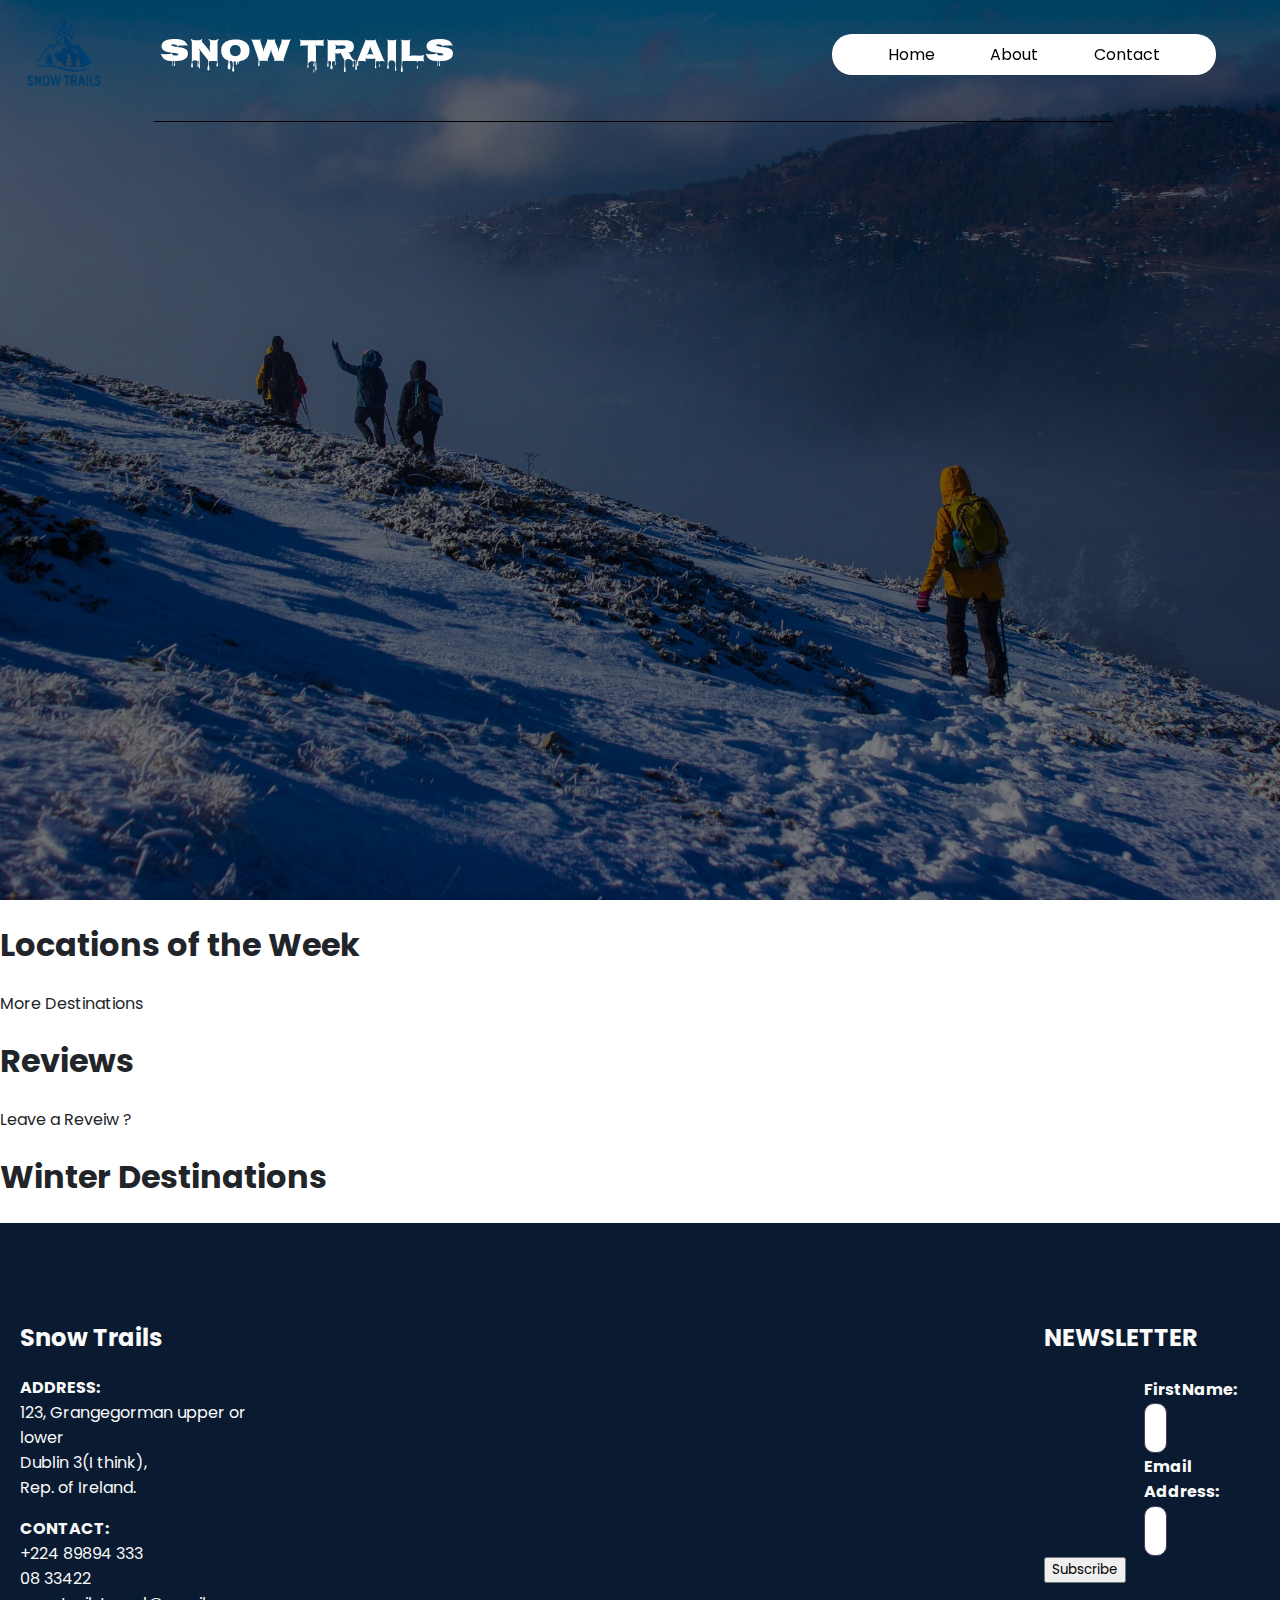
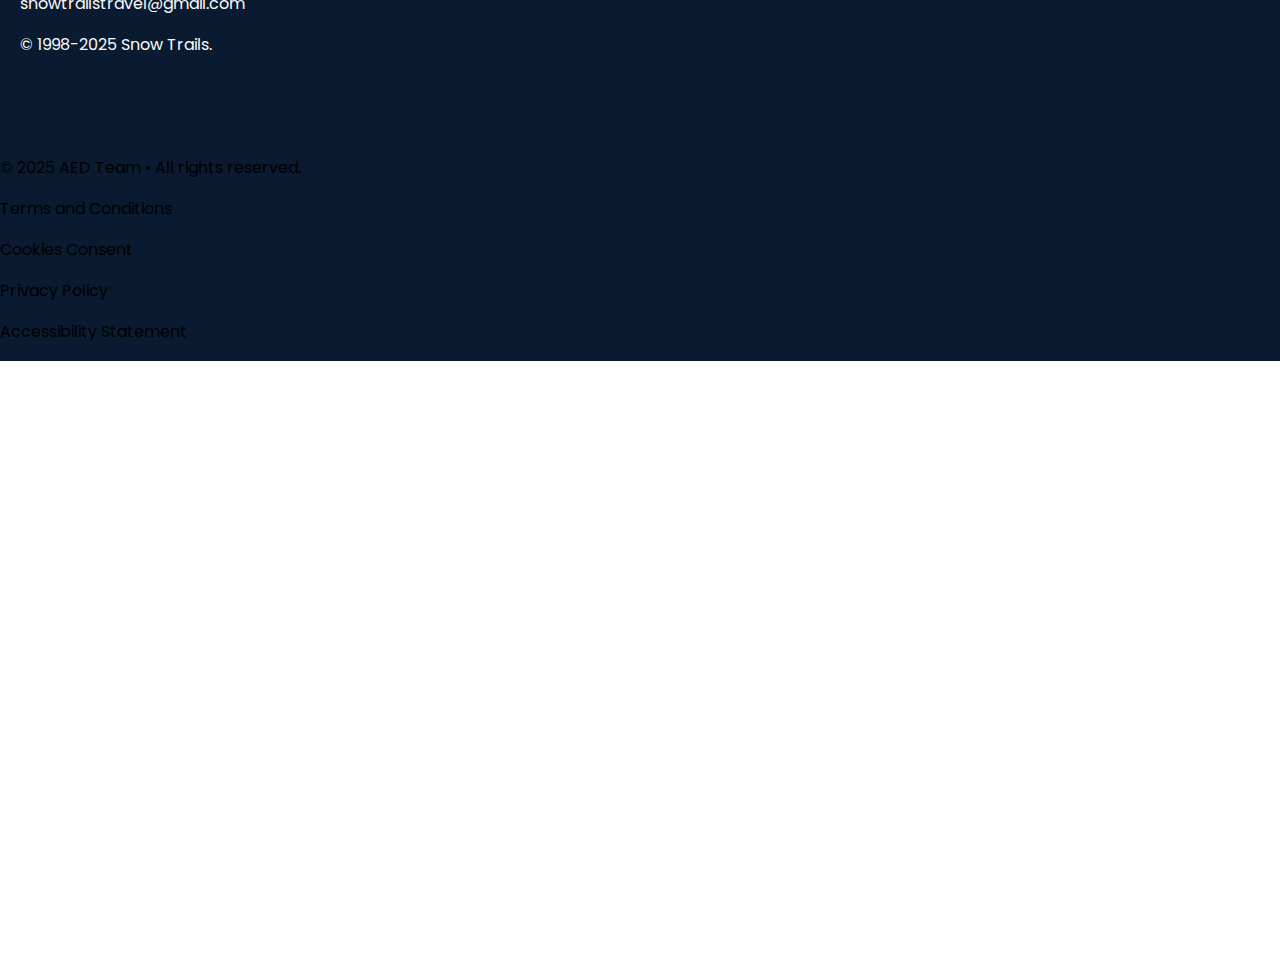
<file: index.html>
<!DOCTYPE html>
<html lang="en">
<!--so just to add i think we will just make it like a certain destination or location,
so that location will have different games and events. and also maybe hotels or other
particular things like that i don't know -->

<head>
    <title>Snow Trails</title>
    <meta charset="UTF-8">
    <meta name="viewport" content="width=device-width, initial-scale=1.0">
    <meta name="description" content="The official website with three pages for lucas snow" />
    <meta name="author" content="Aakriti, Emmanuel, Daria" />
    <link rel="stylesheet" href="css/index.css">
    <link href="https://fonts.googleapis.com/css2?family=Poppins:wght@400;600&display=swap" rel="stylesheet">
    <link rel="icon" type="image/png" href="Media/favicon.png">
    <link rel="stylesheet" href="https://cdnjs.cloudflare.com/ajax/libs/font-awesome/6.4.0/css/all.min.css">
</head>


<body id="mainBody">
    <header id="Website-Header">
        <div id="imageIconContainer"></div>
        <h1>Snow Trails</h1>
        <div class="navButtonsContainer" id="navContainer">
            <a href="index.html">
                <p>Home</p>
            </a>
            <a href="pages/about.html">
                <p>About</p>
            </a>
            <a href="pages/contact.html">
                <p>Contact</p>
            </a>
        </div>
    </header>

    <!--the first section below is for the main page banner-->
    <main id="sectionsGrouper">
        <section class="landingPageMain">

        </section>

        <section class="topPicksSection">
            <div class="DividerHeading">
                <h1 id="sectionsHeading" class="locations">Locations of the Week</h1>
                <div id="sectionsDivider"></div>
                
            </div>
            <div id="topDestinationsContainer">
                <div class="topPicksBox"></div>
                <div class="topPicksBox"></div>
                <div class="topPicksBox"></div>
                <div class="topPicksBox"></div>
                <div class="topPicksBox"></div>
                <div class="topPicksBox"></div>
            </div>
            <div class="moreDestinations">
                <p>More Destinations </p>
            </div>
        </section>

        <section class="ReviewsSection">
            <div class="DividerHeading">
                <h1 id="sectionsHeading">Reviews</h1>
                <div id="sectionsDivider"></div>
                
            </div>
            <div id="latestReviewsContainer">
                <div id="latestReviewsBox"></div>
                <div id="latestReviewsBox"></div>
                <div id="latestReviewsBox"></div>
                <div id="latestReviewsBox"></div>
                <div id="latestReviewsBox"></div>
            </div>
             </div>
             
            <div class="leaveReview">
                <p>Leave a Reveiw ?</p>
            </div>
        </section>

         <section class="DestinationsSection">
            <div class="DividerHeading">
                <h1 id="sectionsHeading">Winter Destinations</h1>
                <div id="sectionsDivider"></div>
                
            </div>
            <div id="destinationsContainer">
                <div id="destinationsBox"></div>
                <div id="destinationsBox"></div>
                <div id="destinationsBox"></div>
                <div id="destinationsBox"></div>
                <div id="destinationsBox"></div>
            </div>
        </section>

    </main>
    <footer>
        <div id="topFooter">
            <div id="companyInfo">
                <h2>Snow Trails</h2>
                <p><strong>ADDRESS:</strong></br>123, Grangegorman upper or lower</br>Dublin 3(I think),</br>Rep. of
                    Ireland. </p>
                <p><strong>CONTACT:</strong></br>+224 89894 333</br>08 33422</br>snowtrailstravel@gmail.com</p>
                <p>© 1998-2025 Snow Trails.</p>
            </div>
            <div class="topFooterDivider"> </div>
            <div id="socialMediaIcons">
            
                <a href=""><div class="socialIcons instagram"></div></a>
                <a href=""><div class="socialIcons x"></div></a>
                <a href=""><div class="socialIcons discord"></div></a>
                <a href=""><div class="socialIcons whattsapp"></div></a>
                <a href=""><div class="socialIcons facebook"></div></a>
            </div>
            <div class="topFooterDivider"> </div>
            <div id="emailSubmissionContainer">
                <h2>NEWSLETTER</h2>
                <form action="/somethingNotYet" method="post" target="blank">
                    <div>
                        <label for="firstName">FirstName:</label></br>
                        <input required type="text" id="firstName" name="firstName"></br>
                    </div>
                    <div>
                        <label for="email">Email Address:</label></br>
                        <input required type="email" name="firstName" id="email"></br>
                    </div>
                    <button type="submit">Subscribe</button>

                </form>
            </div>

        </div>
        <div id="spareFooter"></div>
        <div id="bottomFooter">
            <div id="bottomFooterContainer">
                <p>© 2025 AED Team • All rights reserved.</p>
                <p>Terms and Conditions</p>
                <p>Cookies Consent</p>
                <p>Privacy Policy</p>
                <p>Accessibility Statement</p>
            </div>
        </div>
    </footer>

    <script>
        window.addEventListener("scroll", function () {
            const header = document.getElementById("Website-Header");
            const nav = document.getElementById("navContainer")
            if (window.scrollY > 100) {
                header.classList.add("scrolled");
                nav.classList.add("scrolled");


            }
            else {
                header.classList.remove("scrolled");
                nav.classList.remove("scrolled");
            }
        })
    </script>
</body>

</html>
</file>
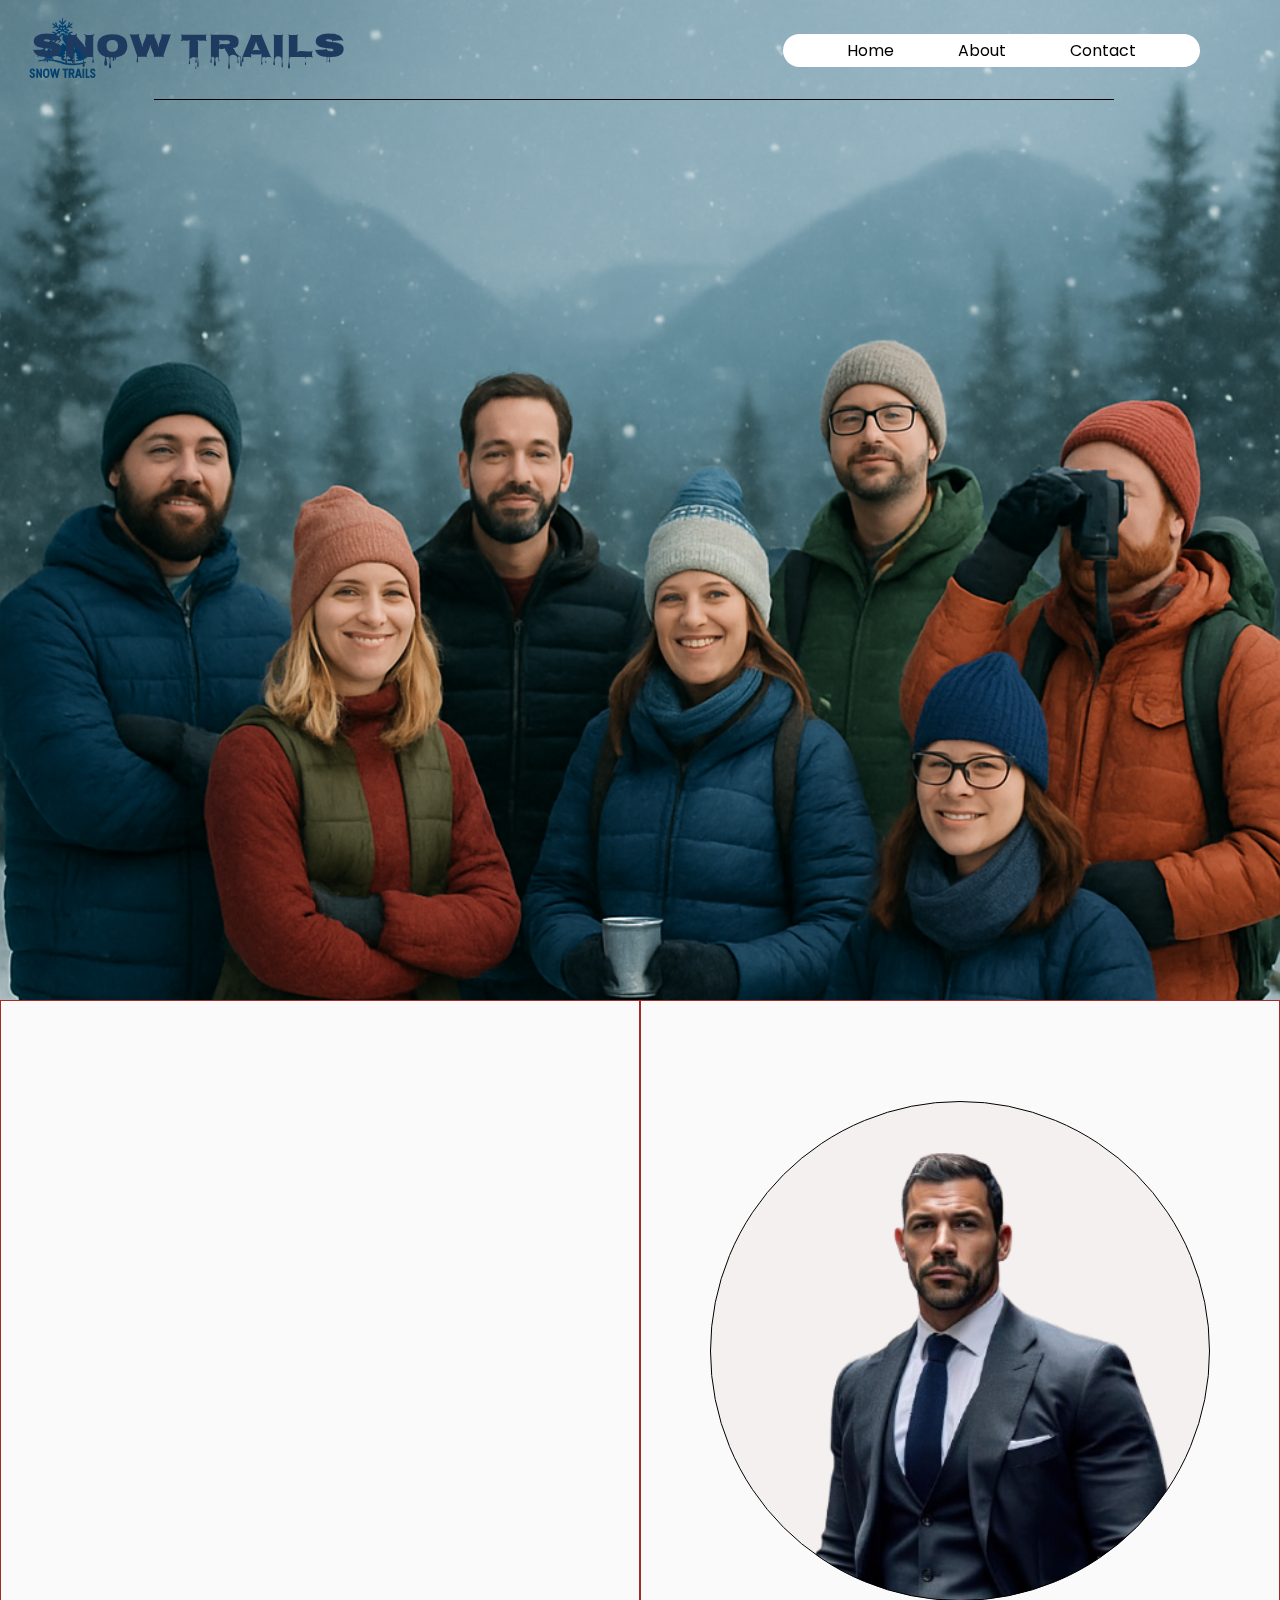
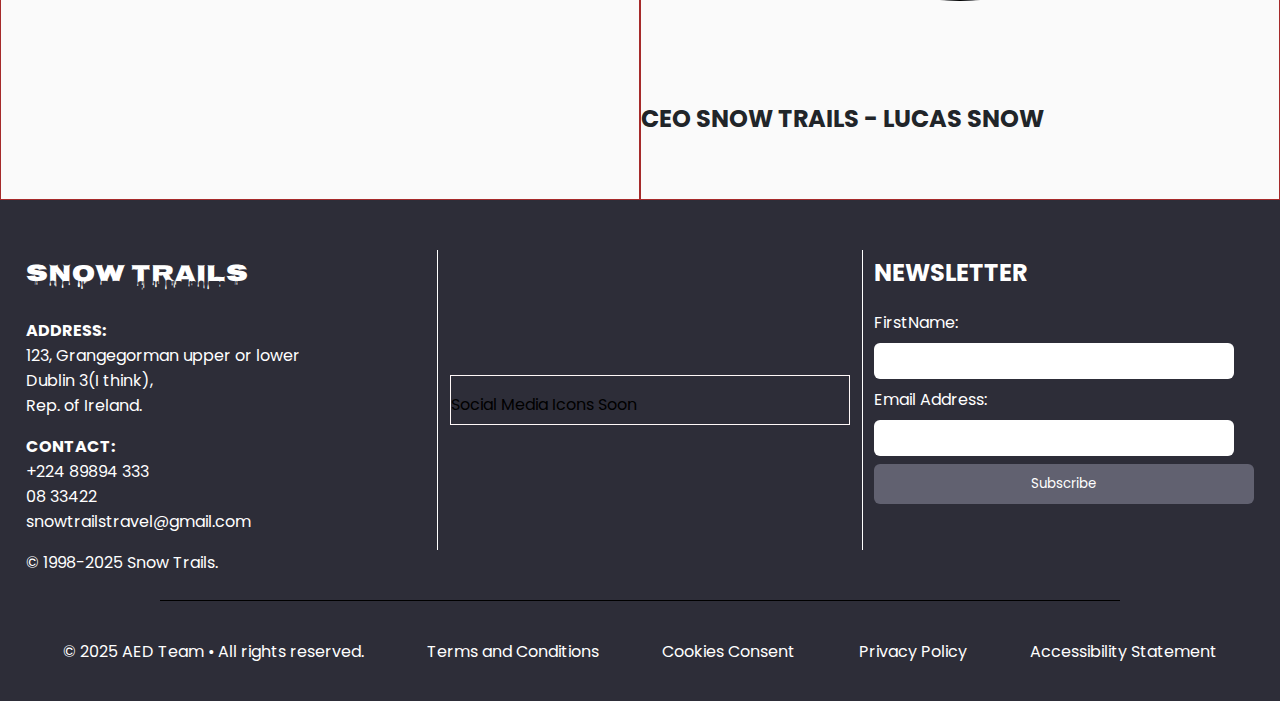
<file: about.html>
<!DOCTYPE html>
<html lang="en">

<head>
    <title>About Snow Trails</title>
    <meta charset="UTF-8">
    <meta name="viewport" content="width=device-width, initial-scale=1.0">
    <meta name="description" content="The official website with three pages for lucas snow" />
    <meta name="author" content="Aakriti, Emmanuel, Daria" />
    <link rel="stylesheet" href="./index.css">
    <link href="https://fonts.googleapis.com/css2?family=Poppins:wght@400;600&display=swap" rel="stylesheet">
    <link rel="icon" type="image/png" href="./favicon.png">
</head>

<body id="aboutBody">
    <header id="Website-Header">
        <div id="imageIconContainer"></div>
        <h1>Snow Trails</h1>
        <div class="navButtonsContainer" id="navContainer">
            <a href="./index.html">
                <p>Home</p>
            </a>
            <a href="./about.html">
                <p>About</p>
            </a>
            <a href="./contact.html">
                <p>Contact</p>
            </a>
        </div>
    </header>
    <main id="sectionsGrouper">
    <section id="aboutLandingPage"></section>
    <section id="whoIsLucas">
        <div id="aboutLucas"></div>
        <div id="lucasImageContainer">
            <div id="lucasImage"></div>
            <h2>CEO SNOW TRAILS - LUCAS SNOW</h2>
        </div>
    </section>
   </main>

        <footer>
        <div id="topFooter">
            <div id="companyInfo">
                <h2>Snow Trails</h2>
                <p><strong>ADDRESS:</strong></br>123, Grangegorman upper or lower</br>Dublin 3(I think),</br>Rep. of
                    Ireland. </p>
                <p><strong>CONTACT:</strong></br>+224 89894 333</br>08 33422</br>snowtrailstravel@gmail.com</p>
                <p>© 1998-2025 Snow Trails.</p>
            </div>
            <div class="topFooterDivider"> </div>
            <div id="socialMediaIcons">
                <p>Social Media Icons Soon</p>
                <!--
                <a href="https://twitter.com" target="_blank"><i class="fab fa-x-twitter"></i></a>
                <a href="https://instagram.com" target="_blank"><i class="fab fa-instagram"></i></a>
                <a href="https://github.com" target="_blank"><i class="fab fa-github"></i></a>
                -->
            </div>
            <div class="topFooterDivider"> </div>
            <div id="emailSubmissionContainer">
                <h2>NEWSLETTER</h2>
                <form action="/somethingNotYet" method="post" target="blank">
                    <div>
                        <label for="firstName">FirstName:</label></br>
                        <input required type="text" id="firstName" name="firstName"></br>
                    </div>
                    <div>
                        <label for="email">Email Address:</label></br>
                        <input required type="email" name="firstName" id="email"></br>
                    </div>
                    <button type="submit">Subscribe</button>

                </form>
            </div>

        </div>
        <div id="spareFooter"></div>
        <div id="bottomFooter">
            <div id="bottomFooterContainer">
                <p>© 2025 AED Team • All rights reserved.</p>
                <p>Terms and Conditions</p>
                <p>Cookies Consent</p>
                <p>Privacy Policy</p>
                <p>Accessibility Statement</p>
            </div>
        </div>
    </footer>

     <script>
        window.addEventListener("scroll", function () {
            const header = document.getElementById("Website-Header");
            const nav = document.getElementById("navContainer")
            if (window.scrollY > 100) {
                header.classList.add("scrolled");
                nav.classList.add("scrolled");


            }
            else {
                header.classList.remove("scrolled");
                nav.classList.remove("scrolled");
            }
        })
    </script>
</body>

</html>
</file>
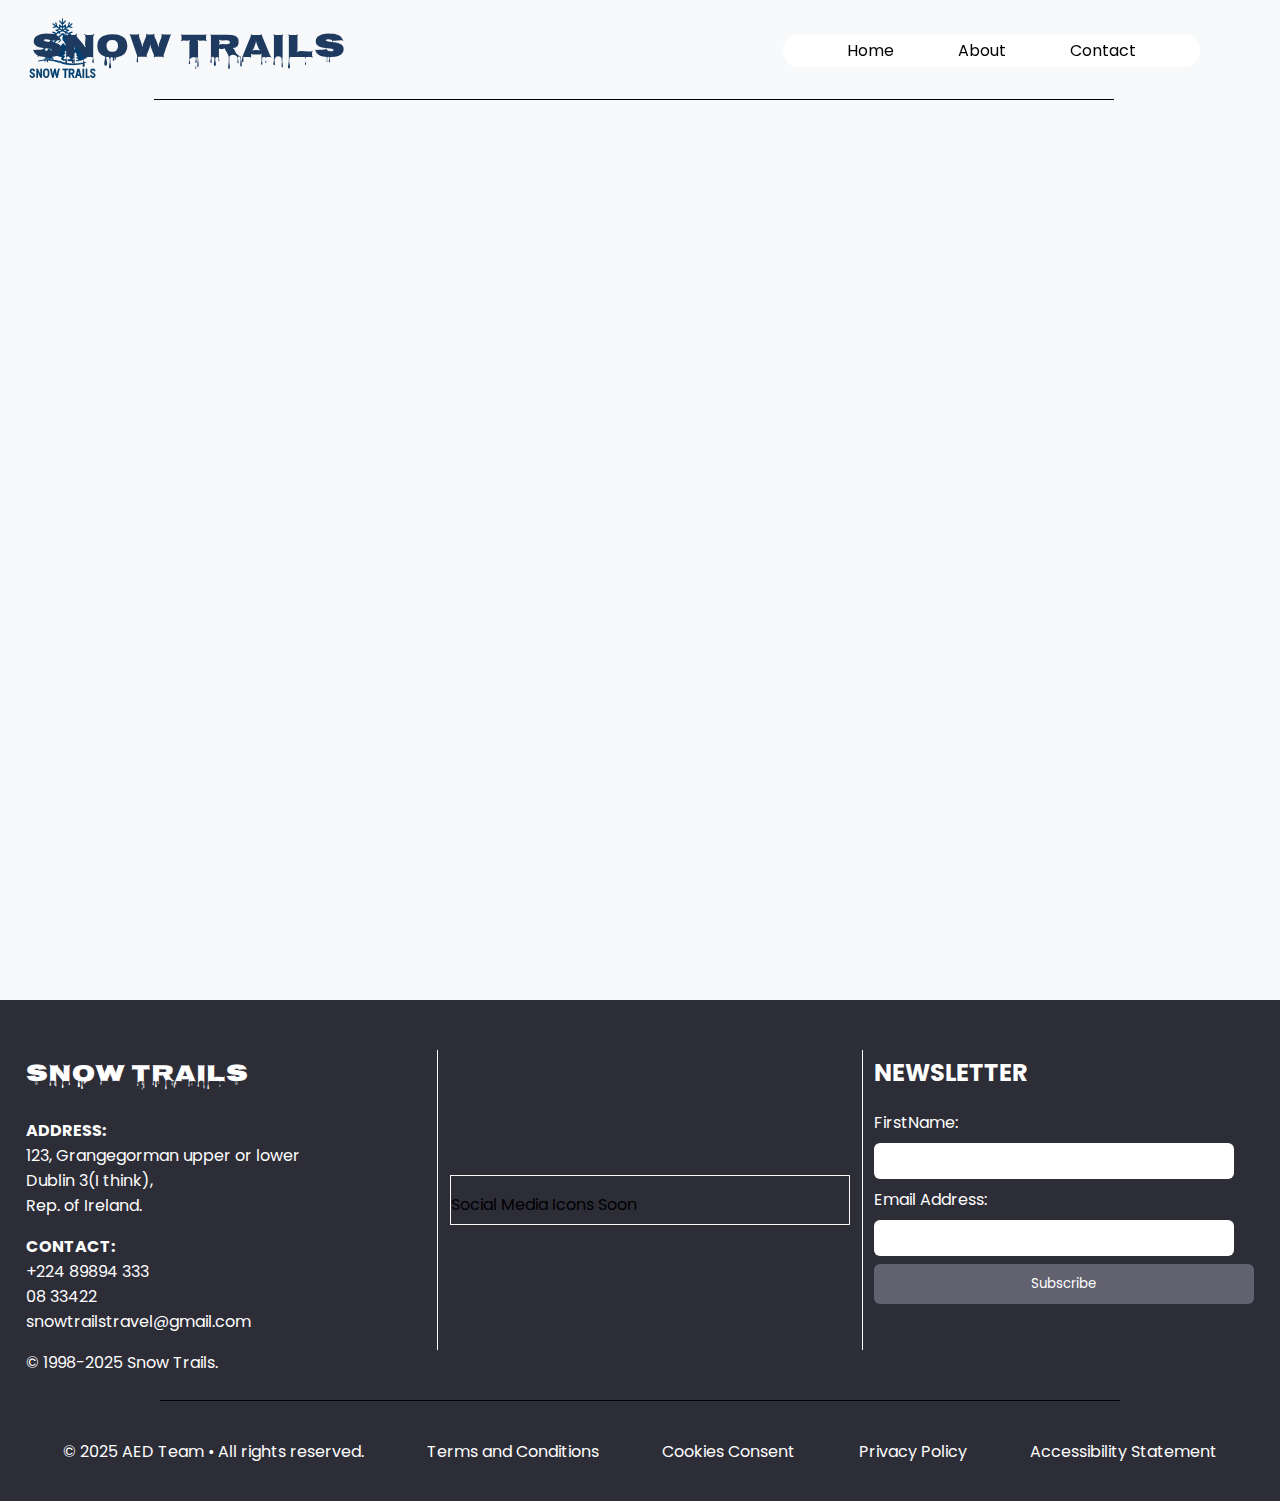
<file: contact.html>
<!DOCTYPE html>
<html lang="en">

<head>
    <title>Contact Snow Trails</title>
    <meta charset="UTF-8">
    <meta name="viewport" content="width=device-width, initial-scale=1.0">
    <meta name="description" content="The official website with three pages for lucas snow" />
    <meta name="author" content="Aakriti, Emmanuel, Daria" />
    <link rel="stylesheet" href="./index.css">
    <link href="https://fonts.googleapis.com/css2?family=Poppins:wght@400;600&display=swap" rel="stylesheet">
    <link rel="icon" type="image/png" href="./favicon.png">
</head>

<body id="contactBody">
  
   <header id="Website-Header">
        <div id="imageIconContainer"></div>
        <h1>Snow Trails</h1>
        <div class="navButtonsContainer" id="navContainer">
            <a href="./index.html">
                <p>Home</p>
            </a>
            <a href="./about.html">
                <p>About</p>
            </a>
            <a href="./contact.html">
                <p>Contact</p>
            </a>
        </div>
    </header>
   <main id="sectionsGrouper">
    <div id="contactDiv"></div>
   </main>
     <footer>
        <div id="topFooter">
            <div id="companyInfo">
                <h2>Snow Trails</h2>
                <p><strong>ADDRESS:</strong></br>123, Grangegorman upper or lower</br>Dublin 3(I think),</br>Rep. of
                    Ireland. </p>
                <p><strong>CONTACT:</strong></br>+224 89894 333</br>08 33422</br>snowtrailstravel@gmail.com</p>
                <p>© 1998-2025 Snow Trails.</p>
            </div>
            <div class="topFooterDivider"> </div>
            <div id="socialMediaIcons">
                <p>Social Media Icons Soon</p>
                <!--
                <a href="https://twitter.com" target="_blank"><i class="fab fa-x-twitter"></i></a>
                <a href="https://instagram.com" target="_blank"><i class="fab fa-instagram"></i></a>
                <a href="https://github.com" target="_blank"><i class="fab fa-github"></i></a>
                -->
            </div>
            <div class="topFooterDivider"> </div>
            <div id="emailSubmissionContainer">
                <h2>NEWSLETTER</h2>
                <form action="/somethingNotYet" method="post" target="blank">
                    <div>
                        <label for="firstName">FirstName:</label></br>
                        <input required type="text" id="firstName" name="firstName"></br>
                    </div>
                    <div>
                        <label for="email">Email Address:</label></br>
                        <input required type="email" name="firstName" id="email"></br>
                    </div>
                    <button type="submit">Subscribe</button>

                </form>
            </div>

        </div>
        <div id="spareFooter"></div>
        <div id="bottomFooter">
            <div id="bottomFooterContainer">
                <p>© 2025 AED Team • All rights reserved.</p>
                <p>Terms and Conditions</p>
                <p>Cookies Consent</p>
                <p>Privacy Policy</p>
                <p>Accessibility Statement</p>
            </div>
        </div>
    </footer>

     <script>
        window.addEventListener("scroll", function () {
            const header = document.getElementById("Website-Header");
            const nav = document.getElementById("navContainer")
            if (window.scrollY > 100) {
                header.classList.add("scrolled");
                nav.classList.add("scrolled");


            }
            else {
                header.classList.remove("scrolled");
                nav.classList.remove("scrolled");
            }
        })
    </script>
</body>

</html>
</file>
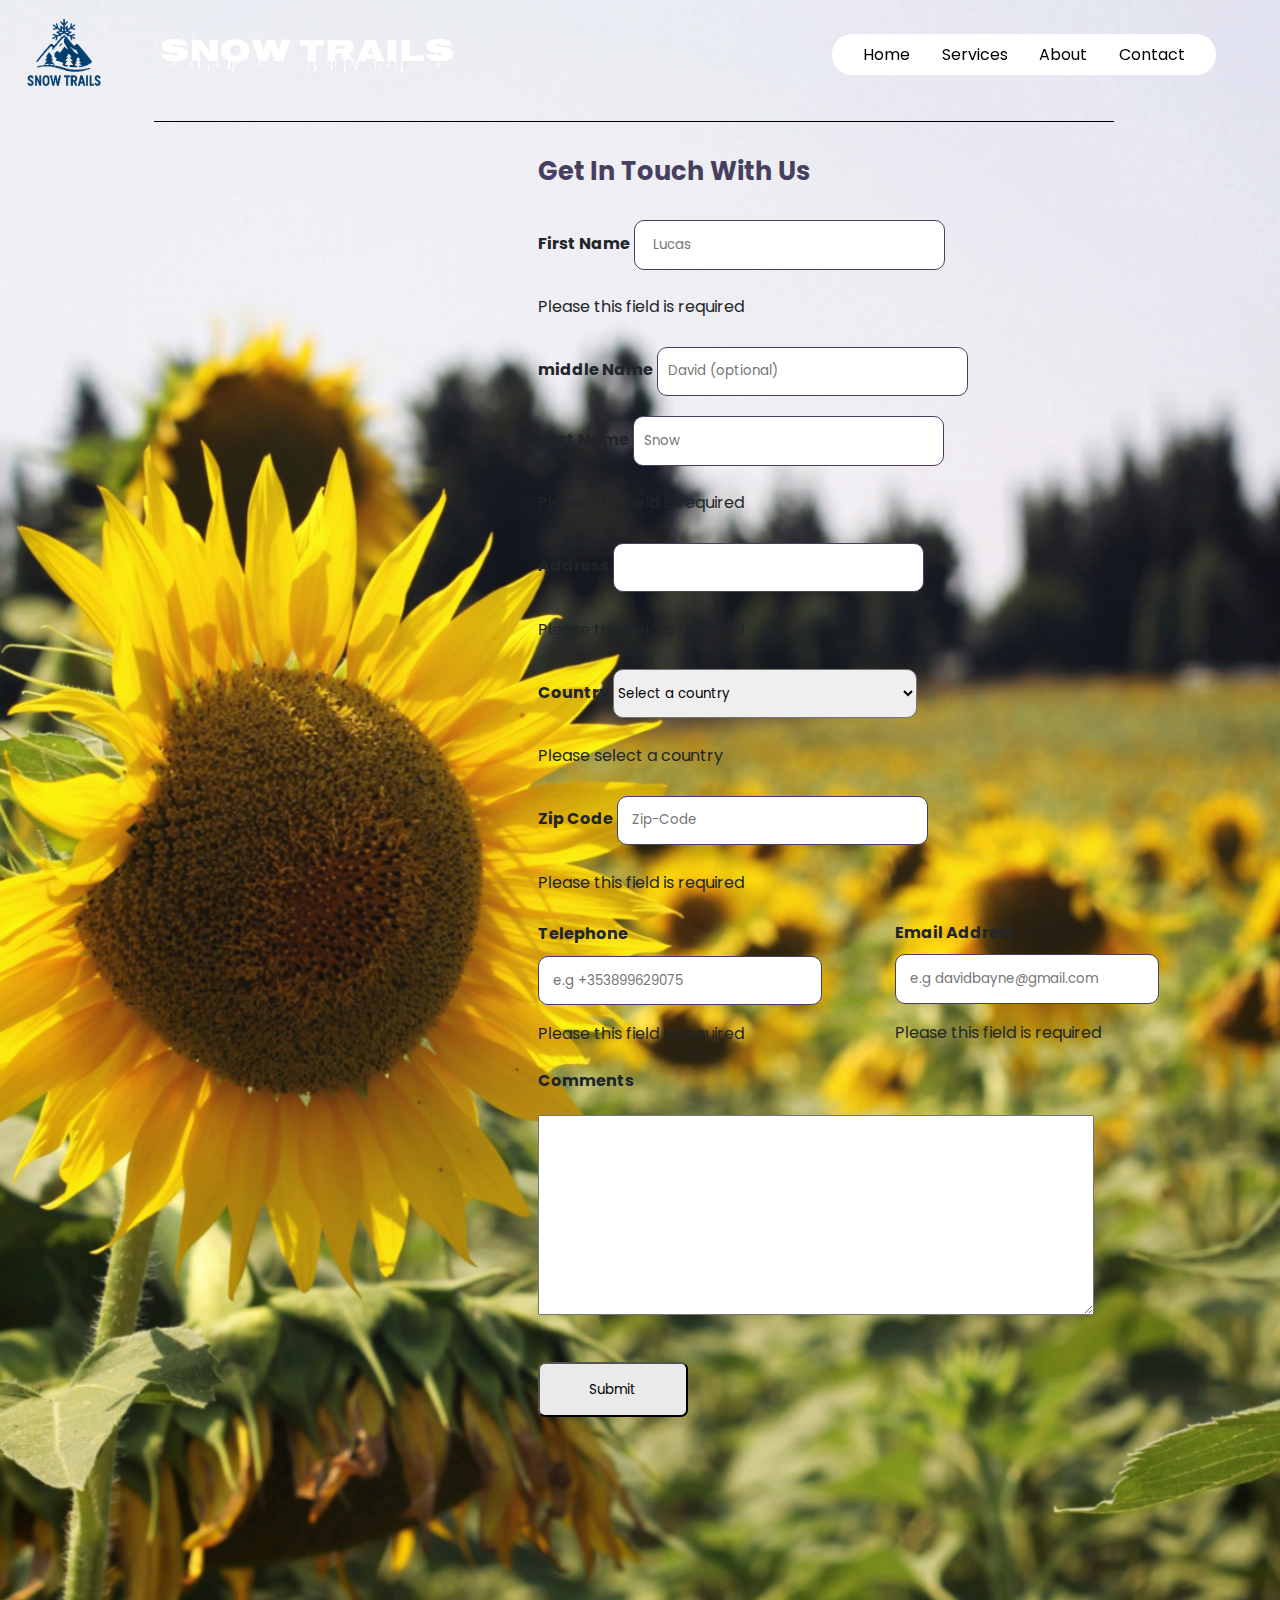
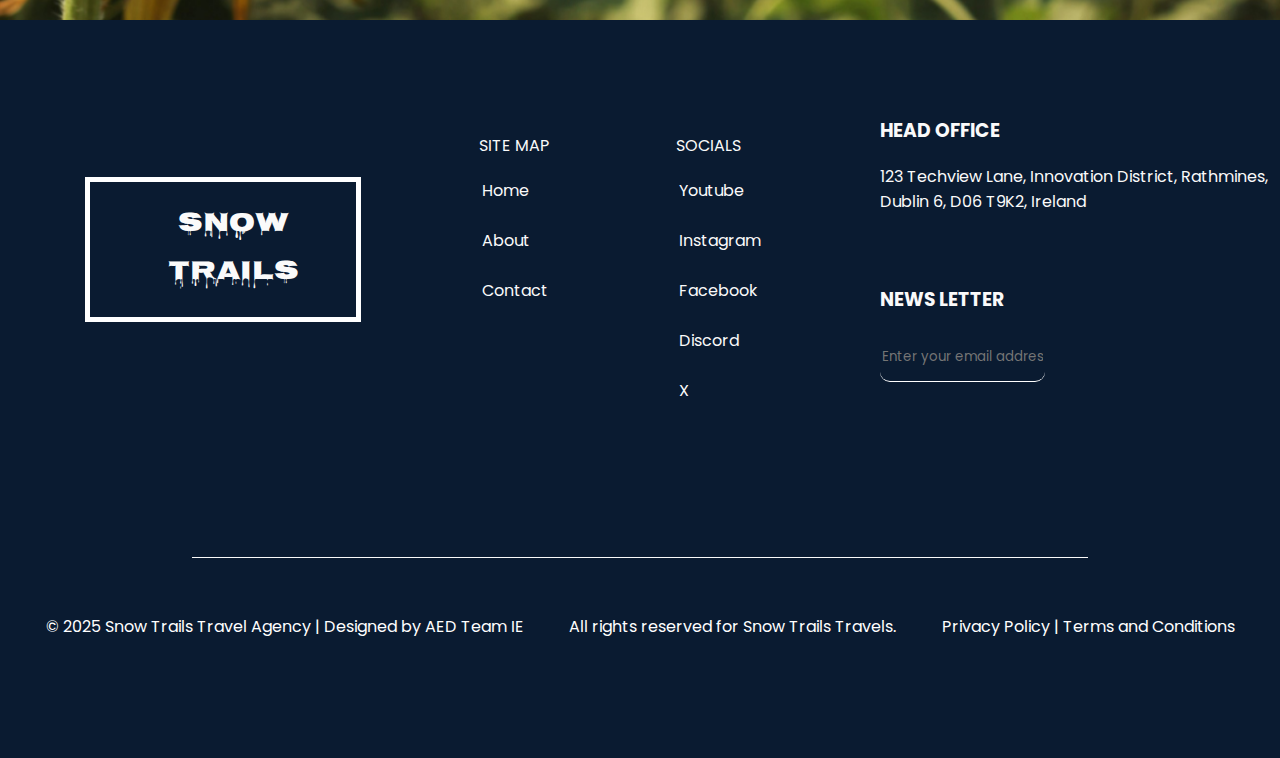
<file: pages/contact.html>
<!DOCTYPE html>
<html lang="en">

<!--I think i will add a timer that counts down how many days to the next trip or something like that-->
<!--so basically to make it easier for myself, i will just make them contact us to book a space on our next trip-->

<head>
    <title>Services Snow Trails</title>
    <meta charset="UTF-8">
    <meta name="viewport" content="width=device-width, initial-scale=1.0">
    <meta name="description" content="The official website with three pages for lucas snow" />
    <meta name="author" content="Aakriti, Emmanuel, Daria" />
    <link rel="stylesheet" href="../css/index.css">
    <link rel="icon" type="image/png" href="Media/favicon.png">
    <link href="https://fonts.googleapis.com/css2?family=Poppins:wght@400;600&display=swap" rel="stylesheet">
    <link rel="preconnect" href="https://fonts.googleapis.com">
    <link rel="preconnect" href="https://fonts.gstatic.com" crossorigin>
    <link
        href="https://fonts.googleapis.com/css2?family=Cinzel+Decorative:wght@400;700;900&family=Roboto:ital,wght@0,100..900;1,100..900&display=swap"
        rel="stylesheet">
</head>

<body id="contactBody">


    <header id="Website-Header">
        <div id="imageIconContainer"></div>
        <h1>Snow Trails</h1>
        <div class="navButtonsContainer" id="navContainer">
            <a aria-label="click here to go to our home page" href="../index.html">
                <p>Home</p>
            </a>
            <a href="./services.html" aria-label="click here to go to our services page">
                <p>Services</p>
            </a>
            <a href="./about.html" aria-label="click here to go to our about page">
                <p>About</p>
            </a>

            <a href="./contact.html" aria-label="click here to go to our contact page">
                <p>Contact</p>
            </a>
        </div>
    </header>
    <main id="sectionsGrouper">
        <div id="contactLanding">

        </div>
        <div id="contactDiv">
            <div id="contactBox">

                <!--<h2>Need any of our Services?</h2>-->
                <h1>Get In Touch With Us </h1>
                <form id="submitForm" target="bl
                ank" action="./somewhere">
                    <div id="collectNameSection">
                        <div id="firstNameCollection">
                            <label for="firstName">First Name</label>
                            <input class="validated" id="firstName" type="text" name="firstName"
                                placeholder="    Lucas">
                            <p class="validator" id="firstNameValidator">Please this field is required</p>
                        </div>
                        <div id="middleNameCollection">
                            <label for="middleName">middle Name</label>
                            <input id="middleName" type="text" name="middleName" placeholder="  David (optional)">

                        </div>
                        <div id="lastNameCollection">
                            <label for="lastName">Last Name</label>
                            <input id="lastName" class="validated" type="text" name="lastName" placeholder="  Snow"
                                required>
                            <p class="validator" id="lastNameValidator">Please this field is required</p>
                        </div>
                    </div>
                    <div id="collectAddressSection">
                        <div id="address">
                            <label for="Address">Address</label>
                            <input id="AddressInput" type="text" class="validated" name="Address" required>
                            <p class="validator" id="addressValidator">Please this field is required</p>
                        </div>
                    </div>
                    <div id="countryPlusZip">
                        <div id="countrySelection">
                            <label for="countryOptions">Country</label>
                            <select class="validated" id="countryOptions" placeholder="Country">
                                <option value="" selected hidden disabled>Select a country</option>
                            </select>
                            <p class="validator" id="countrySelectionValidator">Please select a country</p>
                        </div>
                        <div id="zipInput">
                            <label>Zip Code</label>
                            <input id="zipCode" class="validated" type="text" placeholder="   Zip-Code">
                            <p class="validator" id="zipCodeValidator">Please this field is required</p>
                        </div>
                    </div>
                    <div id="phoneEmail">
                        <div id="phoneCollection">
                            <label for="phoneNumber">Telephone</label>
                            <input type="text" id="phoneNumber" class="validated" required
                                placeholder="   e.g +353899629075">
                            <p class="validator" id="phoneValidator">Please this field is required</p>
                        </div>

                        <div id="emailCollection">
                            <label for="emailAddress">Email Address</label>
                            <input type="email" class="validated" placeholder="   e.g davidbayne@gmail.com"
                                id="emailAddress" required>
                            <p class="validator" id="emailValidator">Please this field is required</p>
                        </div>
                    </div>
                    <div>
                        <label for="comments">Comments</label><br>
                        <textarea id="comments"> </textarea>
                    </div>

                    <button type="submit" id="contactSubmit">Submit</button>

                </form>
            </div>
        </div>

    </main>

    <footer>
        <div id="topFooter">
            <div id="footer1">
                <div id="footerLogo">Snow Trails</div>
            </div>

            <div id="footer2">
                <div id="siteMap">
                    <bold>
                        <p>SITE MAP</p>
                    </bold>

                    <div><a href="">Home</a></div>


                    <div><a href="">About</a></div>


                    <div><a href="">Contact</a></div>

                </div>
                <div id="socials">
                    <bold>
                        <p>SOCIALS</p>
                    </bold>
                    <div><a href="">Youtube</a></div>
                    <div><a href="">Instagram</a></div>
                    <div><a href="">Facebook</a></div>
                    <div><a href="">Discord</a></div>
                    <div><a href="">X</a></div>

                </div>
            </div>
            <div id="footer3">
                <h3>HEAD OFFICE</h3>
                <p>123 Techview Lane, Innovation District, Rathmines,</br> Dublin 6, D06 T9K2, Ireland</p><br><br>

                <form>
                    <h3>NEWS LETTER</h3>
                    <input placeholder="Enter your email address" type="email" id="footerEmail">
                </form>
            </div>
        </div>
        <div id="footerDivider"></div>
        <div id="lowerFooter">

            <p>© 2025 Snow Trails Travel Agency | Designed by AED Team IE </p>
            <p>All rights reserved for Snow Trails Travels.</p>
            <p>Privacy Policy | Terms and Conditions</p>

        </div>
    </footer>

    <script>
        window.addEventListener("scroll", function () {
            const header = document.getElementById("Website-Header");
            const nav = document.getElementById("navContainer")
            if (window.scrollY > 100) {
                header.classList.add("scrolled");
                nav.classList.add("scrolled");


            }
            else {
                header.classList.remove("scrolled");
                nav.classList.remove("scrolled");
            }
        })

        const countries = [
            "Afghanistan", "Albania", "Algeria", "Andorra", "Angola", "Argentina",
            "Armenia", "Australia", "Austria", "Azerbaijan", "Bahamas", "Bahrain",
            "Bangladesh", "Barbados", "Belarus", "Belgium", "Belize", "Benin",
            "Bhutan", "Bolivia", "Bosnia and Herzegovina", "Botswana", "Brazil",
            "Brunei", "Bulgaria", "Burkina Faso", "Burundi", "Cambodia", "Cameroon",
            "Canada", "Cape Verde", "Central African Republic", "Chad", "Chile",
            "China", "Colombia", "Comoros", "Congo", "Costa Rica", "Croatia",
            "Cuba", "Cyprus", "Czech Republic", "Denmark", "Djibouti", "Dominica",
            "Dominican Republic", "Ecuador", "Egypt", "El Salvador", "Estonia",
            "Eswatini", "Ethiopia", "Fiji", "Finland", "France", "Gabon", "Gambia",
            "Georgia", "Germany", "Ghana", "Greece", "Grenada", "Guatemala",
            "Guinea", "Guyana", "Haiti", "Honduras", "Hungary", "Iceland", "India",
            "Indonesia", "Iran", "Iraq", "Ireland", "Israel", "Italy", "Jamaica",
            "Japan", "Jordan", "Kazakhstan", "Kenya", "Kiribati", "Kuwait",
            "Kyrgyzstan", "Laos", "Latvia", "Lebanon", "Lesotho", "Liberia",
            "Libya", "Liechtenstein", "Lithuania", "Luxembourg", "Madagascar",
            "Malawi", "Malaysia", "Maldives", "Mali", "Malta", "Mexico", "Moldova",
            "Monaco", "Mongolia", "Montenegro", "Morocco", "Mozambique", "Namibia",
            "Nepal", "Netherlands", "New Zealand", "Nicaragua", "Niger", "Nigeria",
            "North Macedonia", "Norway", "Oman", "Pakistan", "Panama", "Paraguay",
            "Peru", "Philippines", "Poland", "Portugal", "Qatar", "Romania", "Russia",
            "Rwanda", "Saudi Arabia", "Senegal", "Serbia", "Seychelles", "Sierra Leone",
            "Singapore", "Slovakia", "Slovenia", "South Africa", "South Korea", "Spain",
            "Sri Lanka", "Sudan", "Suriname", "Sweden", "Switzerland", "Syria",
            "Taiwan", "Tanzania", "Thailand", "Togo", "Trinidad and Tobago", "Tunisia",
            "Turkey", "Uganda", "Ukraine", "United Arab Emirates", "United Kingdom",
            "United States", "Uruguay", "Uzbekistan", "Vanuatu", "Venezuela",
            "Vietnam", "Yemen", "Zambia", "Zimbabwe"];

        const select = document.getElementById("countryOptions");
        select.placeholder =
            countries.forEach(country => {

                const option = document.createElement('option');
                option.value = country;
                option.textContent = country;
                select.appendChild(option);
            });



        const phoneInput = document.getElementById("phoneNumber");
        const phoneChecker = /^\+\d{9,15}$/;
        const submit = document.getElementById('contactSubmit');
        const Validators = document.querySelectorAll(".validator");
        const inputs = document.querySelectorAll("input.validated");
        const selectValid = document.querySelector("select.validated");
        let validatePhoneNumber = false;

        phoneInput.addEventListener("input", () => {
            validatePhoneNumber = phoneChecker.test(phoneInput.value);

        })


        submit.addEventListener("click", () => {
            let counter = 0;
            for (let i = 0; i < Validators.length; i++) {
                console.log("fire");
               if (i == Validators.length - 2) {
                    if (validatePhoneNumber == true && phoneInput.value.trim() !== "") {
                        //proceed with submission
                        inputs[inputs.length-2].setCustomValidity("");
                        Validators[Validators.length - 2].classList.remove("active");
                    }
                    else {
                        Validators[Validators.length - 2].classList.add("active");
                        Validators[Validators.length - 2].textContent = "please input a correct international number";
                        inputs[inputs.length-2].setCustomValidity(" ");
                    }
                }

                else if (i == Validators.length - 4) {
                    if (selectValid.value.trim() !== "") {
                        //proceed with submission
                        Validators[i].classList.remove("active");
                    }
                    else {
                        Validators[i].classList.add("active");
                        Validators[i].textContent = "Please select a country from dropdown";
                    }
                }
                else if(i == Validators.length - 1){
                    if (inputs[inputs.length-1].value.trim() !== "") {
                        //proceed with submission
                        inputs[inputs.length-1].setCustomValidity("");
                        Validators[Validators.length - 1].classList.remove("active");
                    }
                    else {
                        Validators[Validators.length - 1].classList.add("active");
                        Validators[Validators.length - 1].textContent = "please input a correct emailAddress";
                        inputs[inputs.length-1].setCustomValidity(" ");
                    }
                }
                else {
                    
                    if (inputs[counter].value.trim() !== "") {
                        //proceeds with submission
                        Validators[i].classList.remove("active");
                    }
                    else {
                        Validators[i].classList.add("active");
                        Validators[i].textContent = "The above field is required";
                    }
                    counter++
                }

            }
        })
        /**/




    </script>
</body>

</html>
</file>
<file: css/index.css>
/*For now i don't know if we will be using the same css file for all three pages
    or we will have different css files for each page.
    let me know your thoughts. 
*/

@font-face {
    font-family: 'nosifer';
    src: url(../fonts/NosiferCaps-Regular.ttf) format('truetype');
}

/* Base styles remain the same — only responsive changes added below */

/* Small devices (phones, up to 600px) */
@media (max-width: 600px) {

    /* Header */
    #Website-Header {
        flex-direction: column;
        height: auto;
        padding: 10px;
    }

    #Website-Header h1 {
        font-size: 1.4rem;
        margin: 0;
    }

    .navButtonsContainer {
        width: 90%;
        margin: 10px auto;
        font-size: 0.9rem;
    }

    /* Landing sections */
    #landingCall h1,
    #AboutLandingCall h1 {
        font-size: 2rem;
    }

    #landingCall p {
        font-size: 1rem;
    }

    /* Quick About */
    #quickAbout {
        flex-direction: column;
        height: auto;
        padding: 20px;
    }

    #quickAbout div {
        width: 100%;
        height: auto;
        margin-bottom: 20px;
    }

    /* Services */
    #servicesBoxes {
        flex-direction: column;
        height: auto;
    }

    #servicesBoxesBoxes {
        width: 90%;
        height: auto;
        margin-bottom: 20px;
    }

    /* Countries */
    .countriesBoxes {
        flex-direction: column;
    }

    .countryContainer {
        width: 90%;
        height: 200px;
        margin-bottom: 20px;
    }

    #countriesWeVisit button {
        width: 60%;
    }

    /* About Lucas */
    #whoIsLucas {
        flex-direction: column;
        height: auto;
    }

    #aboutLucas,
    #lucasImageContainer {
        width: 100%;
        height: auto;
    }

    #lucasImage {
        width: 250px;
        height: 250px;
        margin: 40px auto;
        background-position: center;
    }

    /* Contact */
    #contactBox {
        width: 95%;
        height: auto;
        margin: 20px auto;
        padding: 10px;
    }

    form input,
    form select {
        width: 100%;
    }

    #phoneEmail {
        flex-direction: column;
        height: auto;
    }

    #phoneEmail div {
        width: 100%;
        margin-bottom: 10px;
    }

    #comments {
        width: 100%;
    }

    #contactSubmit {
        width: 100%;
    }

    /* Footer */
    footer #topFooter {
        flex-direction: column;
        align-items: center;
    }

    footer #topFooter div {
        width: 90%;
        margin-bottom: 20px;
    }

    footer #lowerFooter {
        flex-direction: column;
        text-align: center;
        height: auto;
        padding: 20px;
    }
}

/* Medium devices (tablets, 601px–900px) */
@media (min-width: 601px) and (max-width: 900px) {

    /* Header */
    #Website-Header h1 {
        font-size: 1.8rem;
        margin-left: 0;
    }

    .navButtonsContainer {
        width: 70%;
    }

    /* Quick About */
    #quickAbout {
        flex-direction: column;
        height: auto;
    }

    #quickAbout div {
        width: 80%;
        margin-bottom: 20px;
    }

    /* Services */
    #servicesBoxes {
        flex-wrap: wrap;
    }

    #servicesBoxesBoxes {
        width: 45%;
        height: auto;
        margin-bottom: 20px;
    }

    /* Countries */
    .countriesBoxes {
        flex-wrap: wrap;
    }

    .countryContainer {
        width: 45%;
        height: 200px;
        margin-bottom: 20px;
    }

    #countriesWeVisit button {
        width: 40%;
    }

    /* About Lucas */
    #whoIsLucas {
        flex-direction: column;
        height: auto;
    }

    #aboutLucas,
    #lucasImageContainer {
        width: 100%;
        height: auto;
    }

    #lucasImage {
        width: 350px;
        height: 350px;
        margin: 60px auto;
    }

    /* Contact */
    #contactBox {
        width: 80%;
        height: auto;
        margin: 20px auto;
    }

    form input,
    form select {
        width: 90%;
    }

    #phoneEmail {
        flex-direction: row;
        flex-wrap: wrap;
    }

    #phoneEmail div {
        width: 45%;
        margin-bottom: 10px;
    }

    #comments {
        width: 90%;
    }

    #contactSubmit {
        width: 60%;
    }

    /* Footer */
    footer #topFooter {
        flex-wrap: wrap;
    }

    footer #topFooter div {
        width: 45%;
        margin-bottom: 20px;
    }

    footer #lowerFooter {
        flex-wrap: wrap;
        text-align: center;
        height: auto;
        padding: 20px;
    }
}

/* Large devices (desktops, 901px and up) */
@media (min-width: 901px) {
    /* Keep your original desktop styles */
}

* {

    box-sizing: border-box;
    font-family: "Poppins", sans-serif;
}

.sr-only {
    position: absolute;
    width: 1px;
    height: 1px;
    padding: 0;
    margin: -1px;
    overflow: hidden;
    clip: rect(0, 0, 0, 0);
    border: 0;
}

html,
#mainBody,
#aboutBody,
#contactBody,
#servicesBody {
    margin: 0;
    padding: 0;
    scroll-behavior: smooth;
    width: 100%;

}


/* This portion of css is for the home page */



#mainBody {
    background-image: url('../Media/homeBackground.jpg');
    background-size: cover;
    background-repeat: no-repeat;
    background-position: center;
    /*i am making the body height 3000px just until the whole page is done just for
    scrollability maybe*/

    background-attachment: fixed;

}

#Website-Header {

    background: transparent;
    height: 15%;
    width: 100%;
    position: fixed;
    display: flex;
    justify-content: space-between;
    align-items: center;
    transition: background 0.6s ease, box-shadow 0.4s ease;
    margin-top: -1%;
    z-index: 4;
}

#Website-Header.scrolled {
    z-index: 4;
    background: #fafafa;
    margin-top: -1%;
    border-bottom: 1px solid #9da0b6;
    transition: background 0.6s ease, box-shadow 0.4s ease;
}


#Website-Header::after {
    z-index: 4;
    content: "";
    position: absolute;
    bottom: 0;
    left: 12%;
    width: 75%;
    border-bottom: 1px solid black;
    transition: background 0.6s ease, box-shadow 0.4s ease;
}

#Website-Header.scrolled::after {
    z-index: 4;
    border-bottom: none;
    transition: background 0.6s ease, box-shadow 0.4s ease;
}

#Website-Header h1 {
    font-family: "nosifer";
    color: #ffffff;
    font-size: 2rem;
    margin-left: -25%;
    z-index: 4;
    transition: background 0.6s ease, box-shadow 0.4s ease;
}


#imageIconContainer {
    z-index: 4;
    width: 6%;
    height: 70%;
    background-image: url('../Media/bannerImage.png');
    background-size: cover;
    background-repeat: no-repeat;
    background-position: center;
    margin-left: 2%;
}

.navButtonsContainer {
    position: relative;
    display: flex;
    width: 30%;
    height: 30%;
    background: white;
    border-radius: 20px;
    justify-content: space-evenly;
    margin-right: 5%;
    align-items: center;

}

#navContainer.scrolled {
    border: 1px solid #ac8f8f
}

#navH1.scrolled {
    color: #1E3A5F;
}

.navButtonsContainer a {
    text-decoration: none;
    color: black;

}

.navButtonsContainer a p {
    font-family: 'poppins', sans-serif;
    display: flex;
    align-items: center;
}

.navButtonsContainer a p:hover {
    border-bottom: 2px solid #da2c2c;
}

main {

    width: 100%;
    color: #212529;

}

#landingPageBox {
    width: 100%;
    height: 100vh;
    border: 1px solid black;
    padding: 0;
}

.landingPageMain {
    background-image: url('../Media/landingPageImage2.jpg');
    height: 100vh;
    width: 100%;
    background-size: cover;
    background-repeat: no-repeat;
    background-position: center;
    justify-content: center;
    display: flex;
    align-items: center;
    position: relative;

}

.landingPageMain::before {
    content: "";
    position: absolute;
    z-index: 0;
    inset: 0;
    background: rgba(0, 0, 0, 0.5);
    /* semi-black overlay */
}

#landingCall {
    background: transparent;
    text-align: center;
    color: #eaeaea;
    font-family: 'poppins', sans-serif;
    z-index: 1;

}

#landingCall h1 {
    font-size: 4rem;
}

#landingCall p {
    font-size: 1.2rem;
}

#quickAboutSection {
    width: 100%;
    height: 125vh;
    background: transparent;
    display: flex;
    justify-content: center;
    align-items: center;

}

#quickAbout {
    width: 95vw;
    height: 110vh;
    border-radius: 0.5rem;
    background-color: #193742;
    display: flex;
    justify-content: space-evenly;
    font-family: 'Inter', sans-serif;
}

#quickAbout div {
    width: 45%;
    height: 75%;
    margin: auto;
    text-align: justify;
}

#quickAbouth1 {
    font-size: 1.2rem;
    margin-bottom: 10%;
    color: rgb(247, 240, 240);
}

#quickAbouth2 {
    font-size: 2rem;
    margin-top: -5%;
    color: rgb(112, 124, 17);
}

#quickAboutp {
    font-size: 1.1rem;
    text-align: justify;
    color: #e3dbdb;
    line-height: 140%
}

#quickAboutReadMore {
    text-decoration: none;

}

#quickAboutReadMore div {
    margin-top: 15%;
    margin-left: 0%;
    justify-content: center;
    align-items: center;
    display: flex;
    color: white;
    border-radius: 0.5rem;
    border: 3px solid white;
    width: 30%;
    height: 10%;
}

#quickAboutReadMore div:hover {
    margin-top: 15%;
    margin-left: 0%;
    justify-content: center;
    align-items: center;
    display: flex;
    color: rgb(204, 220, 61);
    border-radius: 0.5rem;
    border: 3px solid rgb(204, 220, 61);
    width: 30%;
    height: 10%;
}

#quickAboutImage {

    background-image: url('../Media/newQuickAboutImage.jpg');
    background-repeat: no-repeat;
    background-size: cover;
    background-position: center;
    border-radius: 1rem;

}

#ourServices {
    background-color: #dddce8;
    height: 130vh;
    width: 100%;
    padding-top: 5%;
}

#ourServices h1 {
    text-align: center;
    color: rgb(37, 75, 136);
    font-size: 1.5rem;
}

#ourServices h2 {
    text-align: center;
    color: rgb(14, 37, 72);
    font-size: 1.8rem;
    margin-top: -0.5%;
}

#servicesBoxes {
    display: flex;
    justify-content: space-evenly;
    width: 100%;
    height: 80%;
    flex-wrap: wrap;
    align-items: center;
}

#servicesBoxesBoxes {
    width: 23%;
    height: 70%;
}

#servicesImages {
    width: 100%;
    height: 50%;
}

.consultancyImage {
    background-image: url('../Media/consultancyImage.jpg');
    background-size: cover;
    background-position: center;
}

.winterHolidayTripsImage {
    background-image: url('../Media/servicesImage2.jpg');
    background-size: cover;
    background-position: center;

}

.plannedFunActivities {
    background-image: url('../Media/servicesImage3.jpg');
    background-size: cover;
    background-position: center;
}

.hoterBookings {
    background-image: url('../Media/servicesImages4.jpg');
    background-size: cover;
    background-position: center;
}

#countriesWeVisit {
    background: #97b993;
    font-family: 'poppins';
    margin: 0;
    padding-top: 3%;
    width: 100%;
    height: 200vh;
}

#countriesWeVisitHeading {
    height: 20%;
}

#countriesWeVisitHeading h1 {
    text-align: center;
    font-size: 1.4rem;
    color: #a61e1e;
}

#countriesWeVisitHeading h2 {
    text-align: center;
    font-size: 1rem;
    color: #5d5b5b;
    width: 80%;
    margin: auto;

}

#countriesMainBox {
    margin-top: -8%;
    width: 100%;
    height: 70%;
}

#countriesh2s {
    font-size: 1.2rem;
    color: #de1212;
    font-weight: bold;
    margin-left: 4%;
    margin-top: 5%;
}

.countriesBoxes {
    display: flex;
    justify-content: space-evenly;
    align-items: center;

}

.countryContainer {
    width: 15%;
    height: 30vh;
    border-radius: 8px;
    position: relative;
    color: white;
    font-size: 1rem;
    font-family: sans-serif;
    display: flex;
    align-items: center;
    justify-content: center;
    font-weight: bolder;
}

.countryContainer p {
    z-index: 1;
}

.countryContainer::before {
    content: "";
    position: absolute;
    z-index: 0;
    inset: 0;
    background: rgba(0, 0, 0, 0.4);
    border-radius: 8px;
}

#switzerland {
    background-image: url('../Media/switzerLand.jpg');
    background-size: cover;
    background-position: center;
}

#canada {
    background-image: url('../Media/canada.jpg');
    background-size: cover;
    background-position: center;
}

#austria {
    background-image: url('../Media/austria.jpg');
    background-size: cover;
    background-position: center;
}

#norway {
    background-image: url('../Media/norway.jpg');
    background-size: cover;
    background-position: center;
}

#finland {
    background-image: url('../Media/finland.jpg');
    background-size: cover;
    background-position: center;
}

#iceland {
    background-image: url('../Media/iceland.jpg');
    background-size: cover;
    background-position: center;
}

#czechRepublic {
    background-image: url('../Media/czech.jpg');
    background-size: cover;
    background-position: center;
}

#japan {
    background-image: url('../Media/japan.jpg');
    background-size: cover;
    background-position: center;
}

#france {
    background-image: url('../Media/france.jpg');
    background-size: cover;
    background-position: center;
}

#germany {
    background-image: url('../Media/germany.jpg');
    background-size: cover;
    background-position: center;
}

#slovenia {
    background-image: url('../Media/slovenia.jpg');
    background-size: cover;
    background-position: center;
}

#poland {
    background-image: url('../Media/poland.jpg');
    background-size: cover;
    background-position: center;
}

#sweeden {
    background-image: url('../Media/sweeden.jpg');
    background-size: cover;
    background-position: center;
}

#newZealand {
    background-image: url('../Media/newZealand.jpg');
    background-size: cover;
    background-position: center;

}

#usa {
    background-image: url('../Media/usa.jpg');
    background-size: cover;
    background-position: center;
}

#countriesWeVisit button {
    width: 10%;
    height: 3.2%;
    margin-left: 4%;
    border-radius: 6px;
    transition: all 0.7s ease;
    border: 1px solid rgb(80, 55, 55);
}

#countriesWeVisit button:hover {
    width: 18%;
    height: 3.2%;
    margin-left: 4%;
    cursor: pointer;
    background: #9b8787;


}

footer {
    background-color: #0a1b31;
    height: 82vh;
    font-family: "cinzel";

}

footer #topFooter {
    width: 100%;
    height: 70%;
    background: transparent;
    display: flex;
    justify-content: flex-start;
}

footer #topFooter div {

    width: 32.34%;
    height: 70%;
    margin: auto;
    padding-left: 20px;
    font-family: "cinzel";
    color: #fafafa;
}


footer #topFooter #footerLogo {
    border: 5px solid white;
    width: 70%;
    height: 40%;
    display: flex;
    font-family: 'nosifer';
    margin-top: 80px;
    justify-content: center;
    text-align: center;
    align-items: center;
    font-size: 26.5px;
}




footer #topFooter #footer2 {
    display: flex;

}

footer #topFooter #footer2 div {
    margin-top: 20px;
    height: 85%;
    width: 47%;

}



footer #topFooter #footer2 #siteMap div {
    height: 30px;
    margin-left: -17px;
    text-align: left;

}

footer #topFooter #footer2 #socials div {
    height: 30px;
    margin-left: -17px;
    text-align: left;

}

#footer2 #siteMap div a,
#footer2 #socials div a {
    text-decoration: none;
    color: #fafafa;
}

#footer2 .socialIcons {
    width: 200px;
    height: 30px;
    margin-right: 50px;
}

#footerEmail {
    background: transparent;
    border-bottom: 1px solid white;
    border-top: none;
    border-right: none;
    border-left: none;
}

#footerDivider {
    width: 70%;
    background: #fafafa;
    height: 0.1px;
    margin-left: auto;
    margin-right: auto;
    margin-top: 20px;
}

footer #lowerFooter {
    display: flex;
    justify-content: space-evenly;
    align-items: center;
    height: 140px;
    color: white;

}

footer #lowerFooter #copyrightContainer {
    width: 50%;
    height: 60%;
    margin-top: 40px;
    padding-left: 20px;
    width: 65%
}

footer #lowerFoter #privacyPolicy {
    width: 50%;
}

/*This portion of css is for the services page*/
#servicesBody {
    background-image: url('../Media/aboutBackground.jpg');
    background-size: cover;
    background-repeat: no-repeat;
    background-position: center;
}

#servicesLandingPage {
    height: 100vh;
    width: 100%;
    background-image:
        linear-gradient(to right, rgba(0, 0, 0, 0.9), rgba(0, 0, 0, 0.1)),
        /* dark on left to transparent on right */
        url('../Media/servicesLandingImage.jpg');
    /* your image */
    background-repeat: no-repeat;
    background-size: cover;
    background-position: center;
    display: flex;
    justify-content: flex-start;
    align-items: center;
    color: white;
}

#servicesLandingCall {

    margin-left: 1rem;
    margin-bottom: 1rem;

}

#servicesLandingCall h1 {
    font-family: 'nosifer';
    font-size: 1.7rem;
    color: #ceeefd;
}

#servicesLandingCall p {
    font-family: 'poppins';
    font-weight: bold;
    font-size: 1.3rem;
    color: #d5e4eb;
}

#ServicesSections {
    height: 80vh;
    width: 100%;
    display: flex;
    background: #f9f9f9;
    justify-content: space-evenly;
    padding: auto;

}

#ServicesSections div {
    
    width: 45%;
    height: 80%;
    margin: auto;
}
#ImageServices{
    border-radius:15px;
}
.consultationImage{
    background-image: url('../Media/consultationServiceImage.jpg');
    background-size: cover;
    background-repeat: no-repeat;
    background-position: center;
}
.HolidayTripsImage{
    background-image: url('../Media/secondServiceImage.jpg');
    background-size: cover;
    background-repeat: no-repeat;
    background-position: center;
}
.ActivitiesImage{
    background-image: url('../Media/thirdServicesImage.jpg');
    background-size: cover;
    background-repeat: no-repeat;
    background-position: center;
}
.HotelImage{
    background-image: url('../Media/lastServicesImage.jpg');
    background-size: cover;
    background-repeat: no-repeat;
    background-position: center;
}

#servicesH1 {
    font-size: 1.3rem;
    font-family: 'poppins';
    color: #3a3636
}

#servicesH2 {
    font-size: 1.6rem;
    font-family: 'poppins';
    color: #3a3636
}

#servicesP {
    font-size: 1rem;
    font-family: 'poppins';
    color: #3a3636
}

/*This portion of css is for the about page*/


#aboutBody {
    background-image: url('../Media/aboutBackground.jpg');
    background-size: cover;
    background-repeat: no-repeat;
    background-position: center;



}

#aboutLandingPage {
    height: 100vh;
    width: 100%;
    background-image: url('../Media/aboutlandingImage.jpg');
    background-repeat: no-repeat;
    background-size: cover;
    background-position: center;
    display: flex;
    justify-content: center;
    align-items: center;
    position:relative;
}

#aboutLandingPage::before {
    content: "";
    position: absolute;
    z-index: 0;
    inset: 0;
    background: rgba(0, 0, 0, 0.7);
   
}

#AboutLandingCall {
    background: transparent;
    text-align: center;
    color: #eaeaea;
    font-family: 'poppins', sans-serif;
    z-index: 1;
    height: 20vh;
    width: 50%;
    display: flex;
    justify-content: center;
    align-items: center;
    margin: auto;
    position: sticky;
    top: 4rem;
}

#AboutLandingCall h1 {
    font-size: 4rem;
    position: absolute;
    display:flex;
   

}

#originStory {
    height: 100vh;
    width: 100%;
   /* background-image: url("../Media/ourHistoryImage.jpg");
    background-position:center;
    background-repeat:no-repeat;
    background-size:cover;*/
    background:rgb(37, 37, 8);
    display:flex;
    justify-content:center;
    align-items:center;
}
#historyHeading{
    margin-top:0;
    height:100%;
    width:36%;
    background-image: url("../Media/historyBanner.jpg");
    background-position:center;
    background-repeat:no-repeat;
    background-size:cover;
    display:flex;
    justify-content:center;
    align-items:center;
    position:relative;
}
#historyHeading::before{
    content:"";
    position:absolute;
    z-index: 0;
    inset: 0;
    background: rgba(0, 0, 0, 0.7);
    z-index:1;
}

#historyHeading h1{
    margin: auto;
    color:#fafafa;
    font-size:4rem;
    z-index:2;
    margin-left:1rem;
    
}
#historyBox {
    height: 100%;
    width: 64%;
    background:#f4f6f8;
    display:flex;
    flex-direction:column;
    justify-content:space-evenly;
    
}

#historyBox p{
    font-weight:bold;
    width:95%;
    color:#12052b;
    margin-left:auto;
    margin-right:auto;
    text-align:justify;
    font-size:1rem;

}


#secondAboutSection {
    background: #f0f8ff;
    height: 80vh;
    width: 100%;


}

#phylosophyBox {
    display: flex;
    justify-content: center;
}

#phylosophyBox div {
    width: 40%;
    border-bottom: 1px solid rgb(185, 177, 177);
}

#statsBox {
    display: flex;
    justify-content:space-evenly;
    margin-top:5rem;
}

#statsBox div {
    width:25%;

}

#whoIsLucas {
    height: 800px;
    width: 100%;
    background: #fafafa;
    display: flex;
    justify-content: space-evenly;
}

#aboutLucas {
    background: #dfd6d6;
    width: 60%;
    height: inherit;
}

#lucasImageContainer {

    width: 60%;
    height: inherit;

}

#lucasImage {
    background-image: url('../Media/lucasSnowImage.png');
    background-size: cover;
    background-repeat: no-repeat;
    background-position: center -90px;
    height: 500px;
    border: 1px solid black;
    border-radius: 50%;
    margin: 100px auto;
    width: 500px;
    background-color: #f5f0f0;

}

.LucasHeading {
    text-align: center;
    color: black;
    margin-bottom: 10px;


}

#customerReviews {
    background: #fafafa;

}

/*this portion of css code is for the contact page*/

#contactBody {
    margin: 0;
    padding: 0;
    scroll-behavior: smooth;
    height: 100vh;
    width: 100%;
}



#contactDiv {

    background-image: url('../Media/contactBackground.jpg');
    background-size: cover;
    background-repeat: no-repeat;
    background-position: center;
    height: 180vh;
    width: 100%;
    font-family: 'Poppins';
    display: flex;



}



#contactBox {
    margin-top: 8%;
    padding-top: -2%;
    margin-left: auto;
    width: 60%;
    height: 90%;
    background-color: transparent;
    border-radius: 20px;
    padding-left: 2%;
}

#contactDiv #contactBox h1 {
    text-align: left;
    color: rgb(70, 63, 95);
    margin-top: 50px;
    margin-left: auto;
    margin-right: auto;
    font-size: 1.6rem;
}

form label {
    margin-top: 3%;
    margin-bottom: 3%;
    display: inline-block;
    font-weight: bold;
    font-size: 1rem;
    font-family: 'poppins';


}

form input {
    width: 42%;
    height: 5.5vh;
    border: 1px solid rgb(70, 63, 95);
    border-radius: 10px;

}

form select {
    width: 41%;
    border-radius: 10px;
    height: 5.5vh;
}

#contactNameInput {
    display: flex;
    justify-content: flex-start;
    flex-wrap: wrap;
    row-gap: 10px;
    column-gap: 50px;
    flex-direction: row;

}

#submitForm #address1,
#submitForm #address2,
#submitForm #address3 {
    width: 90%;
    margin-bottom: 2%;
    border-radius: 10px;

}

#countryZip {
    display: flex;
    justify-content: flex-start;
    column-gap: 54px;
}

#phoneEmail {
    display: flex;
    justify-content: space-evenly;
    height: 15vh;
    width: 90%;
    margin-top: 1%;

}

#phoneEmail div {

    width: 50%;

}

#phoneEmail div input {
    width: 85%;

}

#emailCollection {
    padding-left: 3.5%;
}


#comments {
    width: 75%;
    height: 200px;

}

#contactSubmit {
    width: 150px;
    height: 55px;
    background-color: #eaeaea;
    font-family: 'poppins';
    margin-top: 40px;
    border-radius: 7px;
    text-align: center;
}

#contactSubmit:hover {
    background-color: #c6c6c6;
    cursor: pointer;
}
</file>
<file: index.css>
/*For now i don't know if we will be using the same css file for all three pages
    or we will have different css files for each page.
    let me know your thoughts. 
*/

@font-face{
    font-family: 'nosifer';
    src: url(./NosiferCaps-Regular.ttf) format('truetype');
}

* {

    box-sizing: border-box;
    font-family: "Poppins", sans-serif;

}

html,
#mainBody,
#aboutBody,
#contactBody {
    height: 100%;
    margin: 0;
    padding: 0;
    scroll-behavior: smooth;
    height: 100%;
    width: 100%;
}

/* This portion of css is for the home page */



#mainBody {
    background-image: url('./homeBackground.png');
    background-size: cover;
    background-repeat: no-repeat;
    background-position: center;
    /*i am making the body height 3000px just until the whole page is done just for
    scrollability maybe*/
    
    background-attachment: fixed;


}

#Website-Header {
   /*order-bottom:1px solid black;*/
    background:transparent;
    height:100px;
    width:100%;
    position:fixed;
    display:flex;
    justify-content: space-between;
    align-items: center;
    transition: background 0.4s ease, box-shadow 0.4s ease;
    
}
#Website-Header.scrolled {
    background: #fafafa;
    margin-top:-2px;
    border-bottom:1px solid #9da0b6
}


#Website-Header::after {
    content: "";
    position: absolute;
    bottom: 0;
    left:12%;  /*start 25% from left */
    width: 75%; /*span 50% of header */
    border-bottom: 1px solid black;
    transition: background 0.4s ease, box-shadow 0.4s ease;
}
#Website-Header.scrolled::after {
    
    border-bottom: none;
}

body #Website-Header h1{
    font-family: "nosifer";
    color: #1E3A5F; /* icy blue */
    font-size: 34px;
    margin-left:-40%;
}

#imageIconContainer{
    width:85px;
    height:70px;
    background-image:url('./bannerImage.png');
    background-size:cover;
    background-repeat:no-repeat;
    background-position:center;
    margin-left:20px;
}
.navButtonsContainer{
    position:relative;
    display:flex;
    
    width:417px;
    height:33px;
    background:white;
    border-radius:20px;
    justify-content:space-evenly;
    margin-right:80px;
    align-items: center;

}
#navContainer.scrolled{
    border:1px solid #ac8f8f
}

.navButtonsContainer a {
    text-decoration:none;
    color:black;
       
}

.navButtonsContainer a p{
   font-family: 'poppins', sans-serif;
   height:30px;
   display:flex;
   align-items:center;
}
.navButtonsContainer a p:hover{
    border-bottom:2px solid #da2c2c;
}

main{
    
    background:#f8f9fa;
    width:100%;
    color: #212529;

}

.landingPageMain{
    margin-top:1px;
    background-image:url('./mainLandingImage.png');
    height:1000px;
    background-size: cover;
    background-repeat:no-repeat;
    background-position:center;
    border-top:1px solid white;
}
.DividerHeading{
    display : flex;
    justify-content:space-evenly;

}
#sectionsDivider{
    width:90%;
    background:rgb(75, 63, 63);
    height:1px;
    margin-top:38px;
    margin-right:30px;
}
.topPicksSection{
    
    width:99.5%;
    
    margin-left:auto;
    margin-right:auto;
    margin-top:15px;
    height:1500px;
    padding-top:15px;
}

#sectionsHeading{
   
    width : 500px;
    margin-left:40px;
    font-family:arial;

}
#topDestinationsContainer{
    display:flex;
    margin-left:auto;
    margin-right:auto;
    margin-top:40px;
    gap:40px;  
    flex-wrap:wrap;
    width:98%;
    justify-content:space-between;
    align-items:center;
}
.topPicksBox{
    background:white;
    height:550px;
    width:500px;
    border:1px solid black;
    border-radius:23px;
}

.moreDestinations{
    border:1px solid black;
    margin:50px auto ;
    width:400px;
    height:80px;
    border-radius:50px;
    display:flex;
    justify-content:center;
    align-items:center;
    
}

.moreDestinations:hover{
    background:#201f35;
    color:white;
}

.moreDestinations p{
    text-align:center;
    font-family:'poppins';
    font-size: 22px;
    font-weight: bold;
}



.ReviewsSection{
    height:2000px;
    
}



#latestReviewsBox{
    height:300px;
    width:1000px;
    margin-top:60px;
    border-radius:20px;
    margin-left:30px;
    border:3px solid rgb(65, 46, 46);
    background:#ced0d6;
}

.leaveReview{
    border:1px solid black;
    margin-top:50px;
    margin-left:50px;
    width:400px;
    height:80px;
    border-radius:50px;
    display:flex;
    justify-content:center;
    align-items:center;
    
}

.leaveReview:hover{
    background:#676688;
    color:white;
}

.leaveReview p{
    text-align:center;
    font-family:'poppins';
    font-size: 22px;
    font-weight: bold;
}

.DestinationsSection{
    margin-top:100px;
}
#destinationsBox{
    height:500px;
    width:98%;
    margin-top:60px;
    border-radius:20px;
    margin-left:30px;
    border:3px solid rgb(65, 46, 46);
    background:#ebe4e6;
}



footer{
    background:#2d2d38;
    
}
#topFooter{
width:100%;
background:#2d2d38;
height:400px;
display:flex;
align-items:center;
justify-content:space-around;
 

}
#companyInfo{

    width:400px;
    height:330px;
    margin-left:20px;
    color:white;
    text-align:justify;
    

}
#companyInfo h2{
    font-family:'nosifer';
}
.topFooterDivider{
height:300px;
width:1px;
background:white;
}
#socialMediaIcons{
    border:1px solid white;
    width:400px;
    height:50px;
     border:1px solid rgb(255, 248, 248);
    
}
#emailSubmissionContainer{
    
     width:400px;
     height:330px;
     color:white;
     font-family: Arial, sans-serif;
}
#emailSubmissionContainer h2{
    font-family:'poppins';
}


  #emailSubmissionContainer input {
    width: 90%;
    padding: 8px;
    margin: 8px 0;
    border: none;
    border-radius: 6px;
  }

  #emailSubmissionContainer button {
    width: 95%;
    padding: 10px;
    background-color: #616170;
    color: white;
    border: none;
    border-radius: 6px;
    cursor: pointer;
  }

  #emailSubmissionContainer button:hover {
    background-color: #45a049;
  }

#spareFooter{
    width:75%;
    background:black;
    height:1px;
    margin:auto;
}
#bottomFooter{
background:#2d2d38;
width:100%;
height:100px;
display:flex;
justify-content:center;
align-items:center;


}
#bottomFooterContainer{
    width:100%;
    display:flex;
    justify-content:space-evenly;
    color:white;



}




/*This portion of css is for the about page*/


#aboutBody {
    background-image: url('./aboutBackground.jpg');
    background-size: cover;
    background-repeat: no-repeat;
    background-position: center;
    


}
#aboutLandingPage{
    height:1000px;
    width:100%;
    background-image:url('./aboutBanner.png');
    background-repeat:no-repeat;
    background-size:cover;
    background-position: center;
    

}
#whoIsLucas{
    height:800px;
    width:100%;
    background:#fafafa;
    display:flex;
    justify-content:space-evenly;
}

#aboutLucas{
border:1px solid brown;
width:60%;
height:inherit;
}
#lucasImageContainer{
border:1px solid brown;
width:60%;
height:inherit;

}

#lucasImage{
    background-image:url('lucasSnowImage.png');
    background-size:cover;
    background-repeat:no-repeat;
    background-position:center -90px;
    height:500px;
    border:1px solid black;
    border-radius:50%;
    margin:100px auto ;
    width:500px;
    background-color:#f5f0f0;
    
}
/*this portion of css code is for the contact page*/

#contactBody {
    background-image: url('./contactBackground.jpg');
    background-size: cover;
    background-repeat: no-repeat;
    background-position: center;
    


}

#contactDiv{
    height:1000px;
}
</file>
